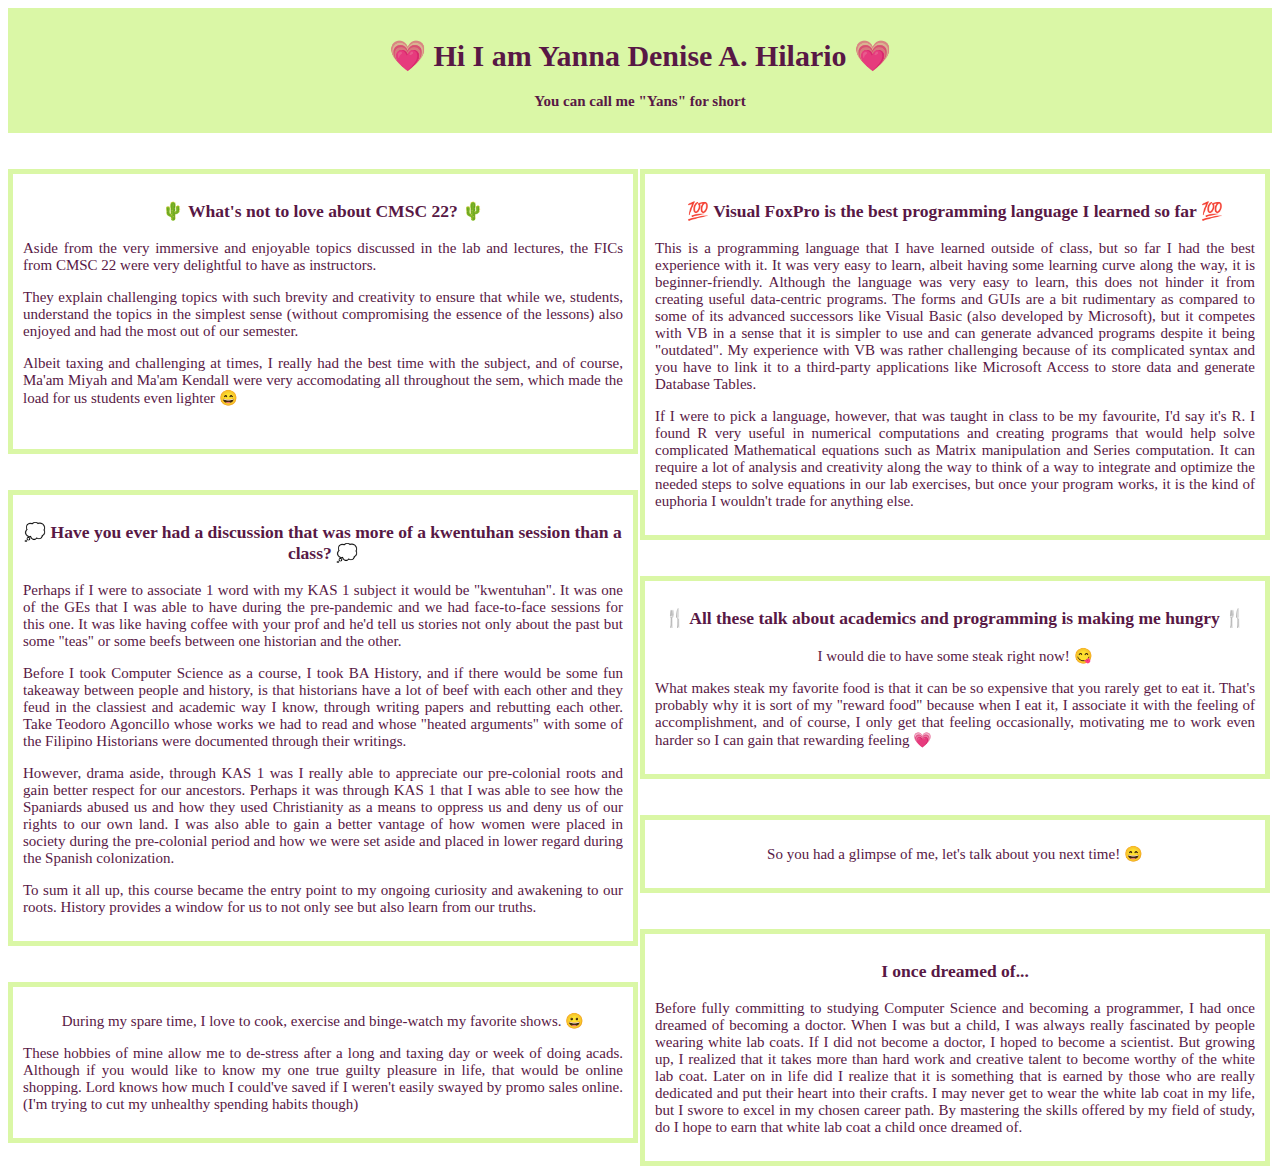
<file: index.html>
<html>
    <head>
        <title>Github Pages</title>
        <meta charset="UTF-8">
    </head>
<!--Reference for emojis and styling: https://www.w3schools.com/-->

<link rel = "stylesheet" href = "exer1.css">

<body>

<div class = "head">
    <h1>&#128151; Hi I am Yanna Denise A. Hilario &#128151;</h1>
<div class = "subhead">
    <h2>You can call me "Yans" for short</h2>
</div>
</div>

<br>
<br>
<section class ="contain">
<div id = "col1">
<div class = "subj">
    <h3>&#127797 What's not to love about CMSC 22? &#127797</h3>
<div class = subj_sub>
    <P>Aside from the very immersive and enjoyable topics discussed in the lab and lectures, the FICs from CMSC 22 were very delightful to have as instructors.</p>
        <p>They explain challenging topics with such brevity and creativity to ensure that while we, students, understand the topics in the simplest sense (without compromising the essence of the lessons) also enjoyed and had the most out of our semester.</p>
        <p>Albeit taxing and challenging at times, I really had the best time with the subject, and of course, Ma'am Miyah and Ma'am Kendall were very accomodating all throughout the sem, which made the load for us students even lighter &#128516;</p>
        <br>    
</div> <!--div class = subj-->
</div> <!--div class = subj_sub-->
<br><br>

<div class = "subj">
    <h3>&#128173 Have you ever had a discussion that was more of a kwentuhan session than a class? &#128173</h3>
<div class = "subj_sub">
    <p>Perhaps if I were to associate 1 word with my KAS 1 subject it would be "kwentuhan".
        It was one of the GEs that I was able to have during the pre-pandemic and we had face-to-face sessions for this one.
        It was like having coffee with your prof and he'd tell us stories not only about the past but some "teas" or some beefs between one historian and the other.  </p>
    <p>Before I took Computer Science as a course, I took BA History, and if there would be some fun takeaway between people and history, is that historians have a lot of beef with each other and they feud in the classiest and academic way
        I know, through writing papers and rebutting each other. Take Teodoro Agoncillo  whose works we had to read and whose "heated arguments"
        with some of the Filipino Historians were documented through their writings.</p>
    
    <p>However, drama aside, through KAS 1 was I really able to appreciate our pre-colonial roots and gain better respect for our ancestors.
        Perhaps it was through KAS 1 that I was able to see how the Spaniards abused us and how they used Christianity as a means to oppress
        us and deny us of our rights to our own land. I was also able to gain a better vantage of how women were placed in society during the
        pre-colonial period and how we were set aside and placed in lower regard during the Spanish colonization. </p>
    <p>To sum it all up, this course became the entry point to my ongoing curiosity and awakening to our roots.
        History provides a window for us to not only see but also learn from our truths.</p>

</div> <!--div class = subj_sub-->
</div> <!--div class = subj-->

<br><br>
<div class = "subj">
    <p>During my spare time, I love to cook, exercise and binge-watch my favorite shows.
        &#128512</p>
<div class = "subj_sub">
    <p>These hobbies of mine allow me to de-stress after a long and taxing day or week of
        doing acads. Although if you would like to know my one true guilty pleasure in life, that would be
        online shopping. Lord knows how much I could've saved if I weren't easily swayed by promo sales online.
        (I'm trying to cut my unhealthy spending habits though)
    </p>
</div>
</div>

</div> <!--div id = col1-->


<div id = "col2">
<div class = "subj">
    <h3> &#128175 Visual FoxPro is the best programming language I learned so far &#128175</h3>
<div class = "subj_sub">
    <p>This is a programming language that I have learned outside of class, but so far I had the best experience with it.
        It was very easy to learn, albeit having some learning curve along the way, it is beginner-friendly.
        Although the language was very easy to learn, this does not hinder it from creating useful data-centric programs.
        The forms and GUIs are a bit rudimentary as compared to some of its advanced successors like Visual Basic (also developed by Microsoft),
        but it competes with VB in a sense that it is simpler to use and can generate advanced programs despite it being
        "outdated". My experience with VB was rather challenging because of its complicated syntax and you have to link it to a third-party
        applications like Microsoft Access to store data and generate Database Tables.</p>

    <p>If I were to pick a language, however, that was taught in class to be my favourite, I'd say it's R.
        I found R very useful in numerical computations and creating programs that would help solve complicated
        Mathematical equations such as Matrix manipulation and Series computation. It can require a lot of analysis
        and creativity along the way to think of a way to integrate and optimize the needed steps to solve equations in our
        lab exercises, but once your program works, it is the kind of euphoria I wouldn't trade for anything else. </p>
</div>
</div>
<br><br>

<div class = "subj">
    <h3>&#127860 All these talk about academics and programming is making me hungry &#127860</h3>
<div class = "subj_sub">
<p style="text-align: center;">I would die to have some steak right now! &#128523 </p>
<p>What makes steak my favorite food is that it can be so expensive that you rarely get to eat it.
    That's probably why it is sort of my "reward food" because when I eat it, I associate it with the feeling
    of accomplishment, and of course, I only get that feeling occasionally, motivating me to work even harder
    so I can gain that rewarding feeling &#128151 </p>
</div>
</div>

<br><br>
<div class = "subj">
    <p>So you had a glimpse of me, let's talk about you next time! &#128516</p>
</div>

<br><br>
<div class = "subj">
    <h3>I once dreamed of...</h3>
<div class = "subj_sub">
    <p>Before fully committing to studying Computer Science and becoming a programmer, I had once dreamed of 
        becoming a doctor. When I was but a child, I was always really fascinated by people wearing white lab coats.
        If I did not become a doctor, I hoped to become a scientist. But growing up, I realized that it takes more than
        hard work and creative talent to become worthy of the white lab coat. Later on in life did I realize
        that it is something that is earned by those who are really dedicated and put their heart into their crafts.
        I may never get to wear the white lab coat in my life, but I swore to excel in my chosen career path. By mastering the skills
        offered by my field of study, do I hope to earn that white lab coat a child once dreamed of.

    </p>
</div>
</div>

</div> <!--div id col2-->

</section> <!--section class contain-->


</body>
</html>
</file>
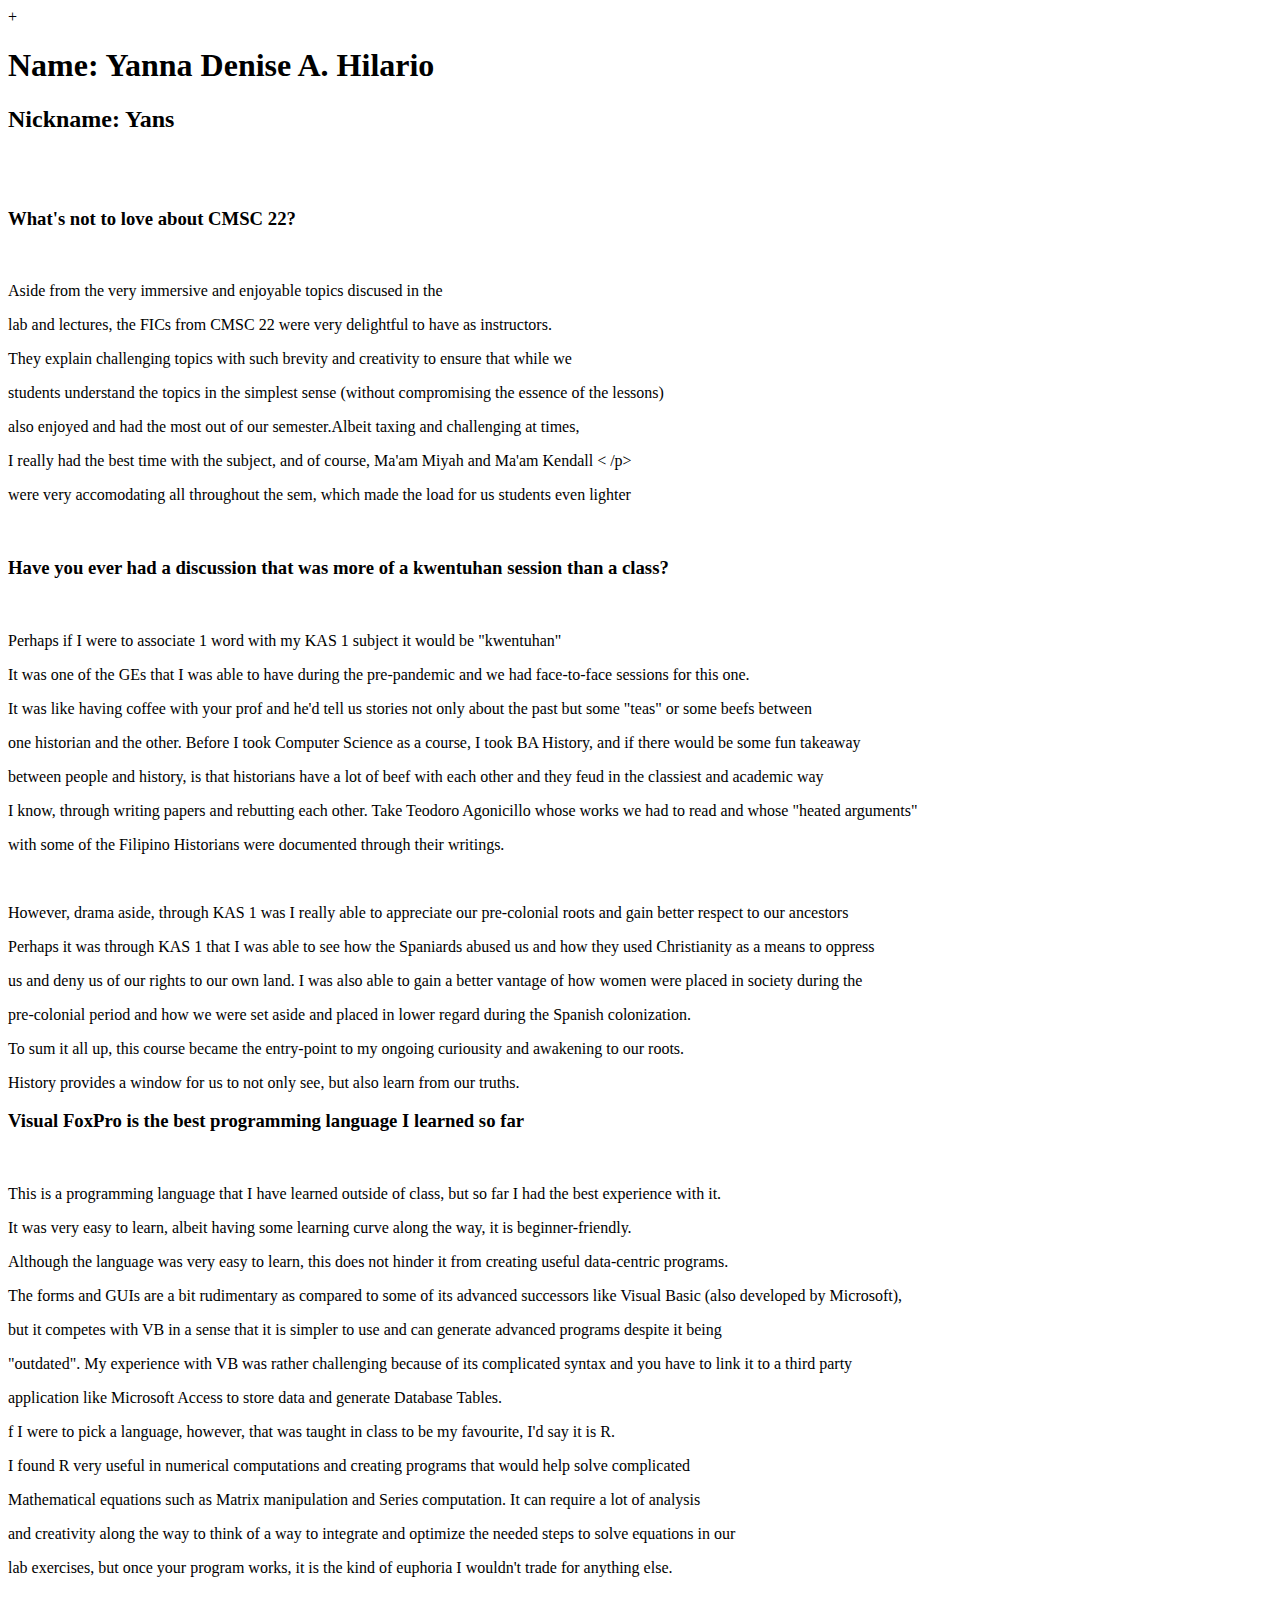
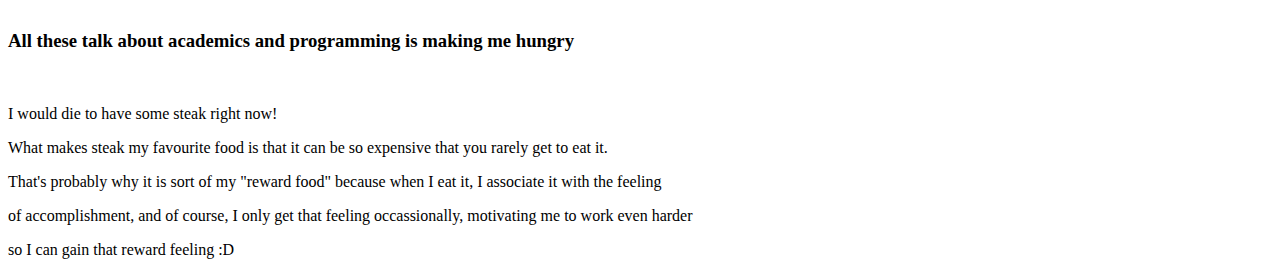
<file: HilarioExer1.html>
+<!DOCTYPE html>
<html>
    <head>
        <title>Github Pages</title>
    </head>

<body>
<h1> Name: Yanna Denise A. Hilario</h1>
<h2>Nickname: Yans</h2>
<br>
<br>

<h3>What's not to love about CMSC 22? </h3>
<br>
<div>
<P>Aside from the very immersive and enjoyable topics discused in the </P>
<p>lab and lectures, the FICs from CMSC 22 were very delightful to have as instructors.</p>
<p>They explain challenging topics with such brevity and creativity to ensure that while we</p>
<p>students understand the topics in the simplest sense (without compromising the essence of the lessons)</p>
<p>also enjoyed and had the most out of our semester.Albeit taxing and challenging at times, </p>
<p>I really had the best time with the subject, and of course, Ma'am Miyah and Ma'am Kendall < /p>
<p>were very accomodating all throughout the sem, which made the load for us students even lighter</p>
<br>
</div>

<h3>Have you ever had a discussion that was more of a kwentuhan session than a class?</h3>
<br>
<div>
<p>Perhaps if I were to associate 1 word with my KAS 1 subject it would be "kwentuhan"</p>
<p>It was one of the GEs that I was able to have during the pre-pandemic and we had face-to-face sessions for this one.</p>
<p>It was like having coffee with your prof and he'd tell us stories not only about the past but some "teas" or some beefs between</p>
<p>one historian and the other. Before I took Computer Science as a course, I took BA History, and if there would be some fun takeaway</p>
<p>between people and history, is that historians have a lot of beef with each other and they feud in the classiest and academic way </p>
<p>I know, through writing papers and rebutting each other. Take Teodoro Agonicillo whose works we had to read and whose "heated arguments"</p>
<p>with some of the Filipino Historians were documented through their writings.</p>
<br><p>However, drama aside, through KAS 1 was I really able to appreciate our pre-colonial roots and gain better respect to our ancestors</p>
<p>Perhaps it was through KAS 1 that I was able to see how the Spaniards abused us and how they used Christianity as a means to oppress </p>
<p>us and deny us of our rights to our own land. I was also able to gain a better vantage of how women were placed in society during the</p>
<p>pre-colonial period and how we were set aside and placed in lower regard during the Spanish colonization. </p>
<p>To sum it all up, this course became the entry-point to my ongoing curiousity and awakening to our roots.</p>
<p>History provides a window for us to not only see, but also learn from our truths.</p>
</div>

<h3>Visual FoxPro is the best programming language I learned so far </h3>
<br>
<div>
<p>This is a programming language that I have learned outside of class, but so far I had the best experience with it.</p>
<p>It was very easy to learn, albeit having some learning curve along the way, it is beginner-friendly.</p>
<p>Although the language was very easy to learn, this does not hinder it from creating useful data-centric programs. </p>
<p>The forms and GUIs are a bit rudimentary as compared to some of its advanced successors like Visual Basic (also developed by Microsoft),</p>
<p>but it competes with VB in a sense that it is simpler to use and can generate advanced programs despite it being</p>
<p>"outdated". My experience with VB was rather challenging because of its complicated syntax and you have to link it to a third party</p>
<p>application like Microsoft Access to store data and generate Database Tables.</p>
<p>f I were to pick a language, however, that was taught in class to be my favourite, I'd say it is R.</p>
<p>I found R very useful in numerical computations and creating programs that would help solve complicated</p>
<p>Mathematical equations such as Matrix manipulation and Series computation. It can require a lot of analysis</p>
<p>and creativity along the way to think of a way to integrate and optimize the needed steps to solve equations in our</p>
<p>lab exercises, but once your program works, it is the kind of euphoria I wouldn't trade for anything else. </p>
<br>
</div>

<h3>All these talk about academics and programming is making me hungry</h3>
<br>
<div>
<p>I would die to have some steak right now! </p>
<p>What makes steak my favourite food is that it can be so expensive that you rarely get to eat it.</p>
<p>That's probably why it is sort of my "reward food" because when I eat it, I associate it with the feeling</p>
<p>of accomplishment, and of course, I only get that feeling occassionally, motivating me to work even harder</p>
<p>so I can gain that reward feeling :D </p>
</div>


</body>
</html>
</file>
<file: exer1.css>
.head {
            padding: 10px;
            text-align: center;
            background:#DAF7A6;
            color: #581845;
            font-size: 15px;
            font-family: "Lucida Sans";
        }
        .subhead {
            font-size: 10px;
            font-family: 'Lucida Handwriting';
        }

        .subj {
            width: 600px;
            padding: 10px;
            border: 5px solid #DAF7A6;
            font-size: 15px;
            font-family: "Lucida Handwriting";
            margin: 0;
            color: #581845;
            text-align: center;

         }

         .subj_sub{
            font-family: "Lucida Sans";
            text-align:justify;
         }

         .contain{
             display:flex;
         }

         #col1{
             flex:1;
             position:relative;
         }

         #col2{
             flex:1;
             position: relative;
         }
</file>
